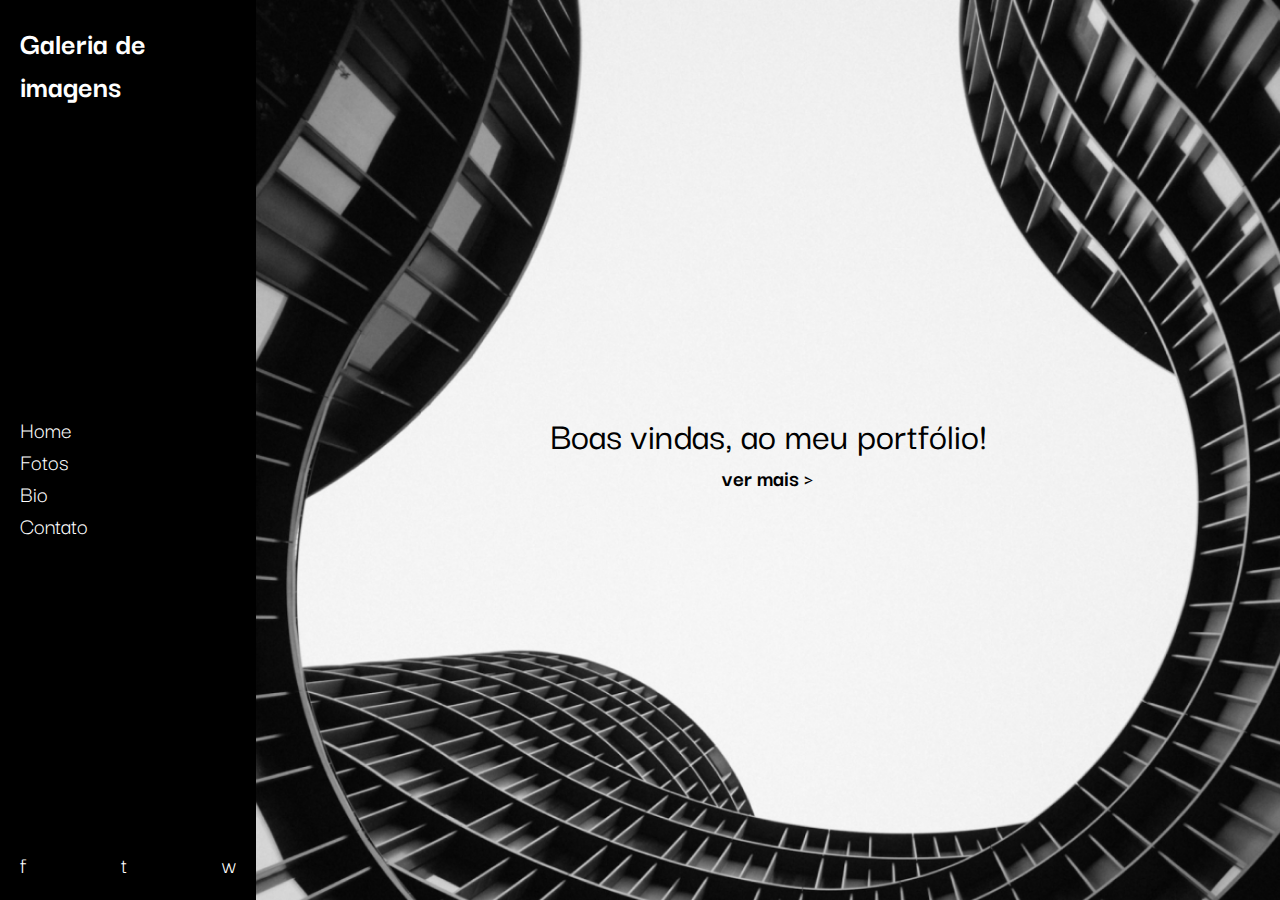
<file: index.html>
<!DOCTYPE html>
<html lang="en">
<head>
  <meta charset="UTF-8">
  <meta name="viewport" content="width=device-width, initial-scale=1.0">
  <link rel="stylesheet" href="styles.css">
  <title>Galeria de imagens</title>
</head>
<body>
  <div class="container">
    <nav class="navbar">
      <h1>Galeria de imagens</h1>
      <ul>
        <li><a href="./index.html">Home</a></li>
        <li><a href="./fotos.html">Fotos</a></li>
        <li><a href="./bio.html">Bio</a></li>
        <li><a href="./contato.html">Contato</a></li>
      </ul>
      <ul class="social-icons">
        <li><a href="https://fonts.google.com/selection/embed" class="icons">f</a></li>
        <li><a href="https://fonts.google.com/selection/embed" class="icons">t</a></li>
        <li><a href="https://wa.me/5511490289222?text=Ol%C3%A1%2C%20vim%20do%20seu%20site" class="icons" target="_blank">w</a></li>
      </ul>
    </nav>
    <main class="gallery">
      <h2 class="gallery-title">Boas vindas, ao meu portfólio!</h2>
      <a href="./fotos.html" class="btn-more">ver mais ></a>
    </main>
  </div>
</body>
</html>
</file>
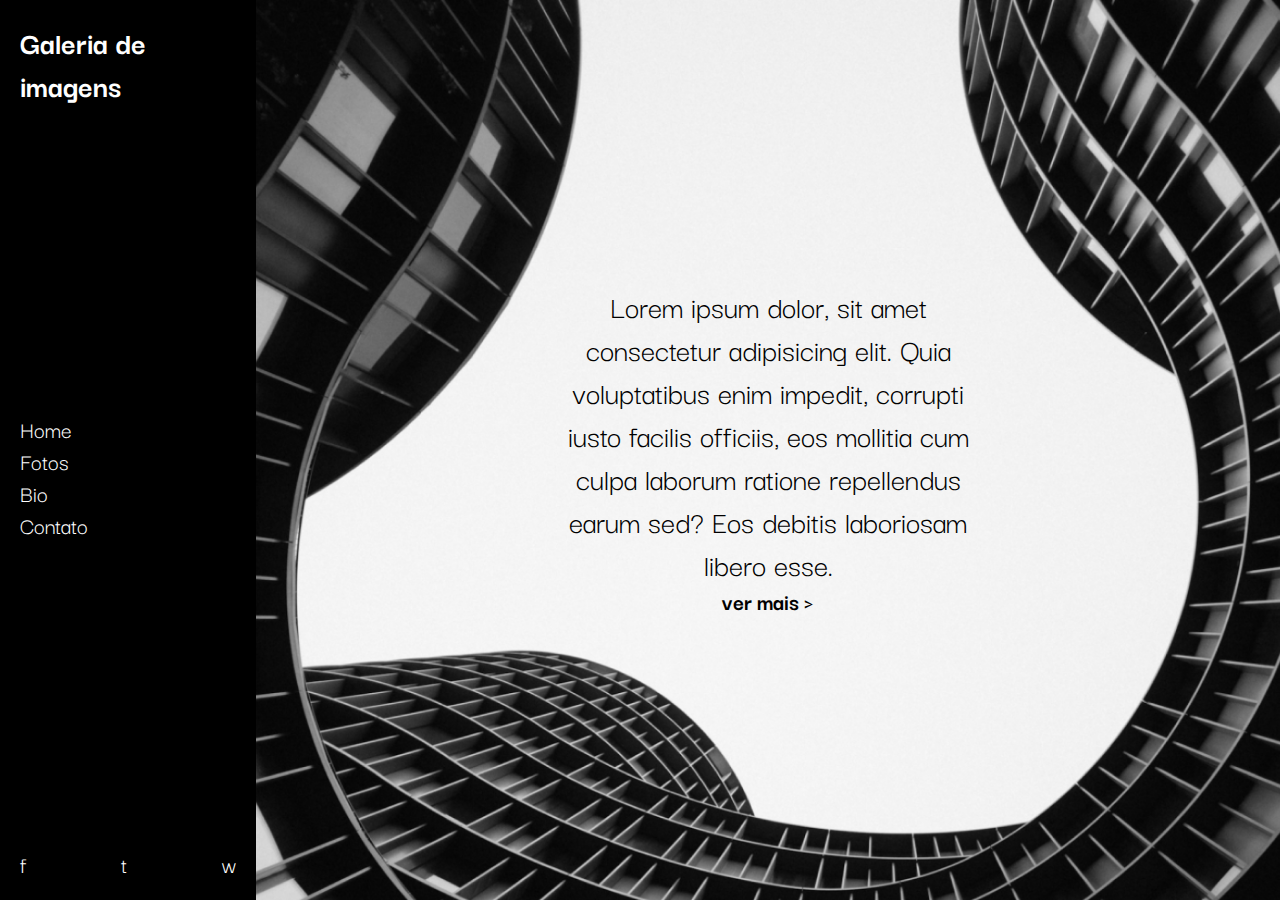
<file: bio.html>
<!DOCTYPE html>
<html lang="en">
<head>
  <meta charset="UTF-8">
  <meta name="viewport" content="width=device-width, initial-scale=1.0">
  <link rel="stylesheet" href="styles.css">
  <title>Galeria de imagens</title>
</head>
<body>
  <div class="container">
    <nav class="navbar">
      <h1>Galeria de imagens</h1>
      <ul>
        <li><a href="./index.html">Home</a></li>
        <li><a href="./fotos.html">Fotos</a></li>
        <li><a href="./bio.html">Bio</a></li>
        <li><a href="./contato.html">Contato</a></li>
      </ul>
      <ul class="social-icons">
        <li><a href="https://fonts.google.com/selection/embed" class="icons">f</a></li>
        <li><a href="https://fonts.google.com/selection/embed" class="icons">t</a></li>
        <li><a href="https://wa.me/5511490289222?text=Ol%C3%A1%2C%20vim%20do%20seu%20site" class="icons" target="_blank">w</a></li>
      </ul>
    </nav>
    <main class="gallery">
      <p class="gallery-description">Lorem ipsum dolor, sit amet consectetur adipisicing elit. Quia voluptatibus enim impedit, corrupti iusto facilis officiis, eos mollitia cum culpa laborum ratione repellendus earum sed? Eos debitis laboriosam libero esse.</p>
      <a href="./fotos.html" class="btn-more">ver mais ></a>
    </main>
  </div>
</body>
</html>
</file>
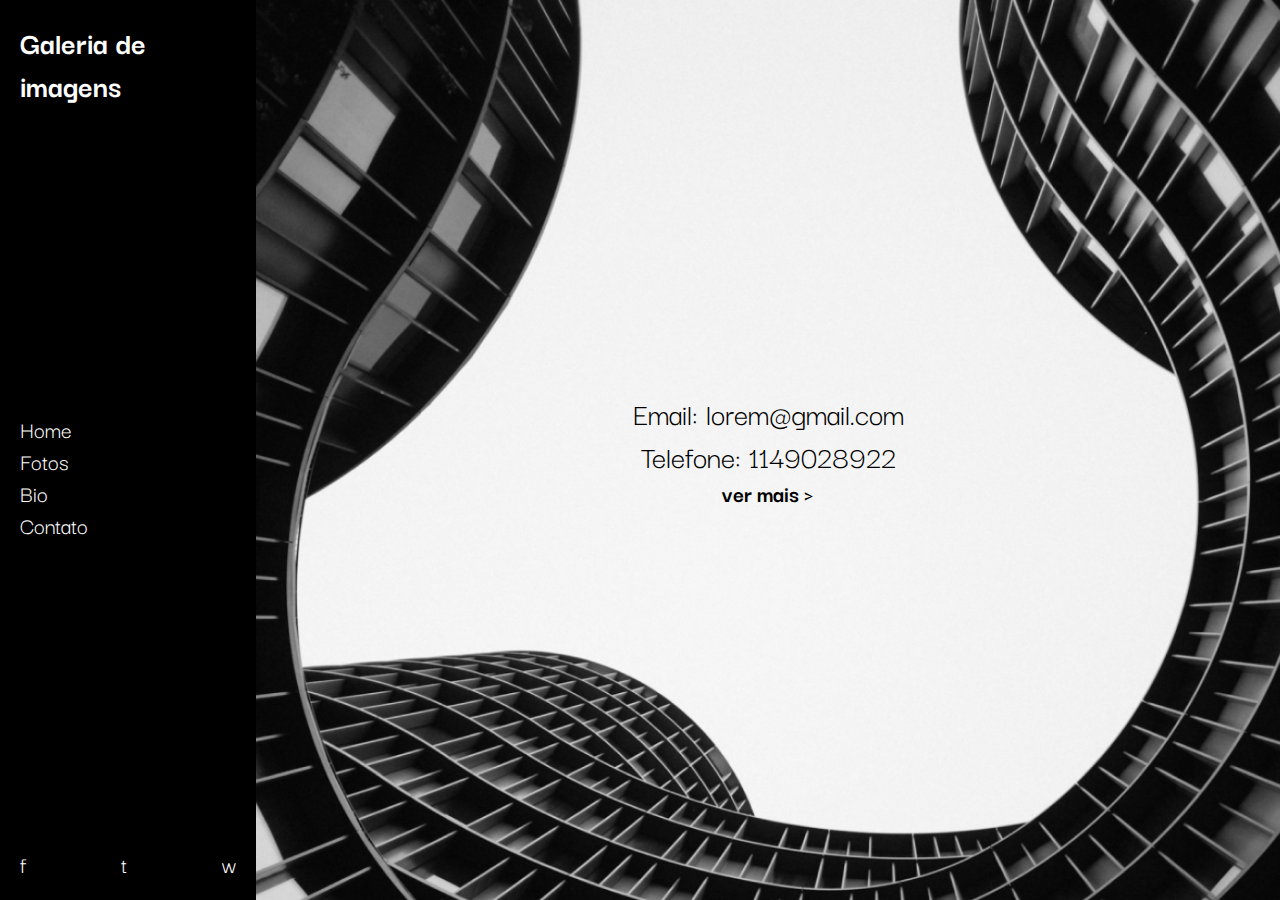
<file: contato.html>
<!DOCTYPE html>
<html lang="en">
<head>
  <meta charset="UTF-8">
  <meta name="viewport" content="width=device-width, initial-scale=1.0">
  <link rel="stylesheet" href="styles.css">
  <title>Galeria de imagens</title>
</head>
<body>
  <div class="container">
    <nav class="navbar">
      <h1>Galeria de imagens</h1>
      <ul>
        <li><a href="./index.html">Home</a></li>
        <li><a href="./fotos.html">Fotos</a></li>
        <li><a href="./bio.html">Bio</a></li>
        <li><a href="./contato.html">Contato</a></li>
      </ul>
      <ul class="social-icons">
        <li><a href="https://fonts.google.com/selection/embed" class="icons">f</a></li>
        <li><a href="https://fonts.google.com/selection/embed" class="icons">t</a></li>
        <li><a href="https://wa.me/5511490289222?text=Ol%C3%A1%2C%20vim%20do%20seu%20site" class="icons" target="_blank">w</a></li>
      </ul>
    </nav>
    <main class="gallery">
      <p class="gallery-description">Email: lorem@gmail.com</p>
      <p class="gallery-description">Telefone: 1149028922</p>
      <a href="./fotos.html" class="btn-more">ver mais ></a>
    </main>
  </div>
</body>
</html>
</file>
<file: styles.css>
@import url('https://fonts.googleapis.com/css2?family=Darker+Grotesque:wght@300..900&display=swap');

* {
  margin: 0;
  padding: 0;
  border: 0;
  box-sizing: border-box;
  --background: black;
  --fontSecond: black;
  --fontFirst: white;
}

body {
  font-family: "Darker Grotesque", serif;
  background-color: var(--background);
  color: var(--fontFirst);
  font-weight: 400;
}
li {
  list-style: none;
}
h1{
  font-size: 2rem;
}
a{
  color: var(--fontFirst);
  text-decoration: none;
  font-size: 1.5rem;
}

a:hover {
  font-weight: bold;
}

.container {
  display: flex;
}
.navbar {
  width: 20vw;
  height: 100vh;
  display: flex;
  flex-direction: column;
  justify-content: space-between;
  padding: 20px;
}
.social-icons {
  display: flex;
  justify-content: space-between;
}
.icons {
  font-size: 1.5rem;
}
.gallery {
  width: 80vw;
  display: flex;
  flex-direction: column;
  justify-content: center;
  align-items: center;
  background-image: url(./assets/background.png);
  background-size: cover;
  color: var(--fontSecond);
}
.gallery-title {
  font-weight: 500;
  font-size: 2.5rem;
}
.btn-more{
  color: var(--fontSecond);
  font-weight: bold;
}

.gallery-description { 
  width: 40%;
  font-size: 2rem;
  text-align: center;
}
.photo-gallery {
  text-align: center;
  width: 80vw;
}
.photo-gallery-container {
  display: flex;
  flex-wrap: wrap;
  gap: 5px;
  justify-content: center;
}

.gallery-item {
  flex: 1 0 calc(33% - 5px);
  max-width: calc(33% - 5px);
  overflow: hidden;
  height: 40vh;
}
.gallery-item img {
  width: 100%;
  height: 100%;
  object-fit: cover;
}
.wide {
  flex: 1 0 calc(66% - 5px);
  max-width: calc(66% - 5px);

}
.gallery-item:hover img {
  transform: scale(1.05);
}
.btn-load {
  background-color: grey;
  padding: 10px 20px;
  margin-top: 20px;
  color: white;
  border: none;
  cursor: pointer;
}
</file>
